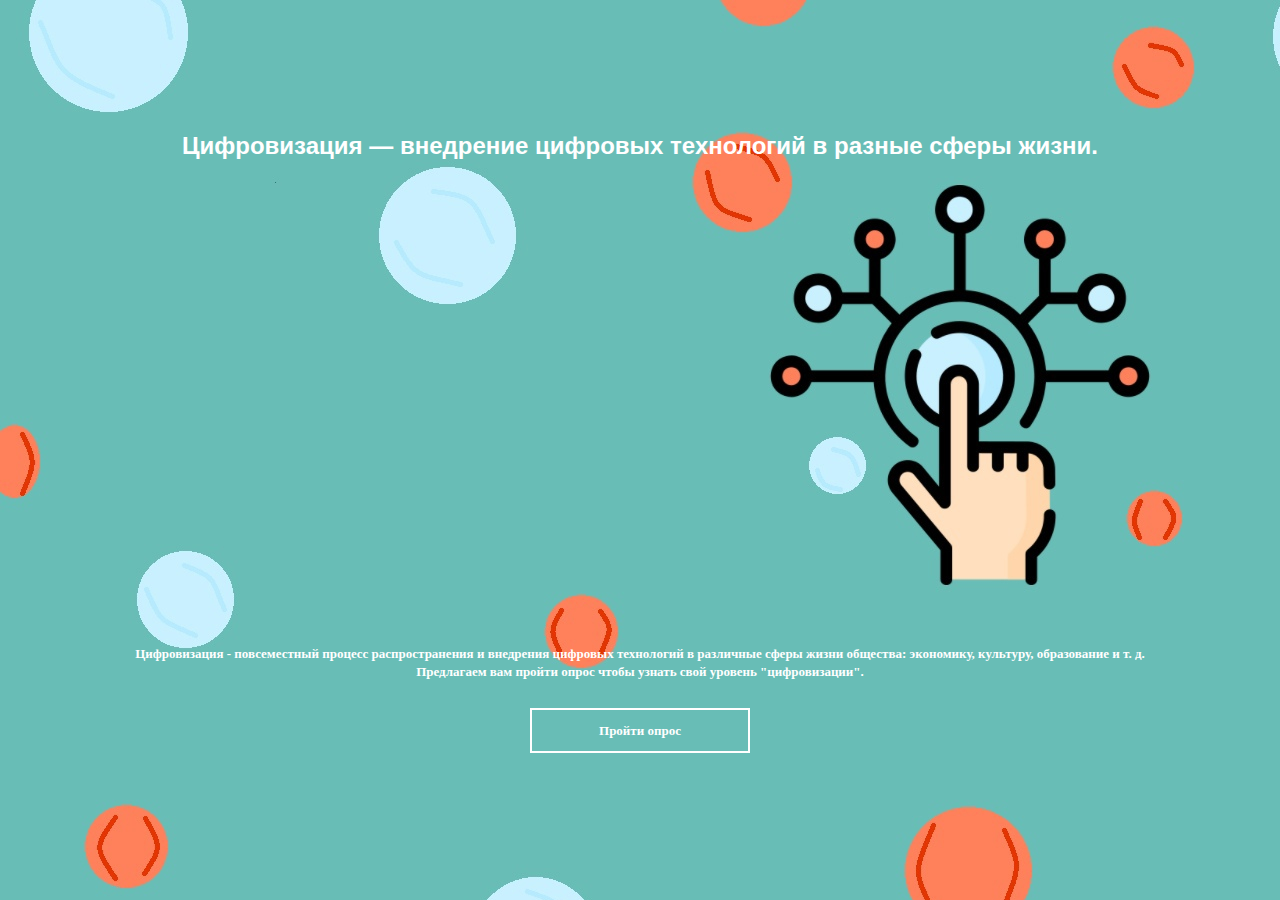
<file: index.html>
<!DOCTYPE html>
<html>
<head>
<title>Цифровизация</title>
<meta charset="utf-8">
<link rel="stylesheet"  href="main.css" >
<link rel="stylesheet" href="style.css">
</head>
<body>
	<div class="main">

<h2>
	<br>
	<br>
	<br>
	<br>
<center><b>Цифровизация — внедрение цифровых технологий в разные сферы жизни.</b></center>
<br>
	<br>
	<br>
	<br>
	<br>
	<br>
	<br>
	<br>
	<br>
	<br>
	<br>
	<br>
	<br>
	<br>
	<br>
	<br>

<br>
<center><font size = 2 face=Montserrat>Цифровизация - повсеместный процесс распространения и внедрения цифровых технологий в различные сферы жизни общества: экономику, культуру, образование и т. д.
<center><font size = 2 face=Montserrat> Предлагаем вам пройти опрос чтобы узнать свой уровень "цифровизации".</center></font>
<br>

<center><a class="ghost-button-size-transition" href="index2.html">Пройти опрос</a></center>
</div>
</body>
</html>
</file>
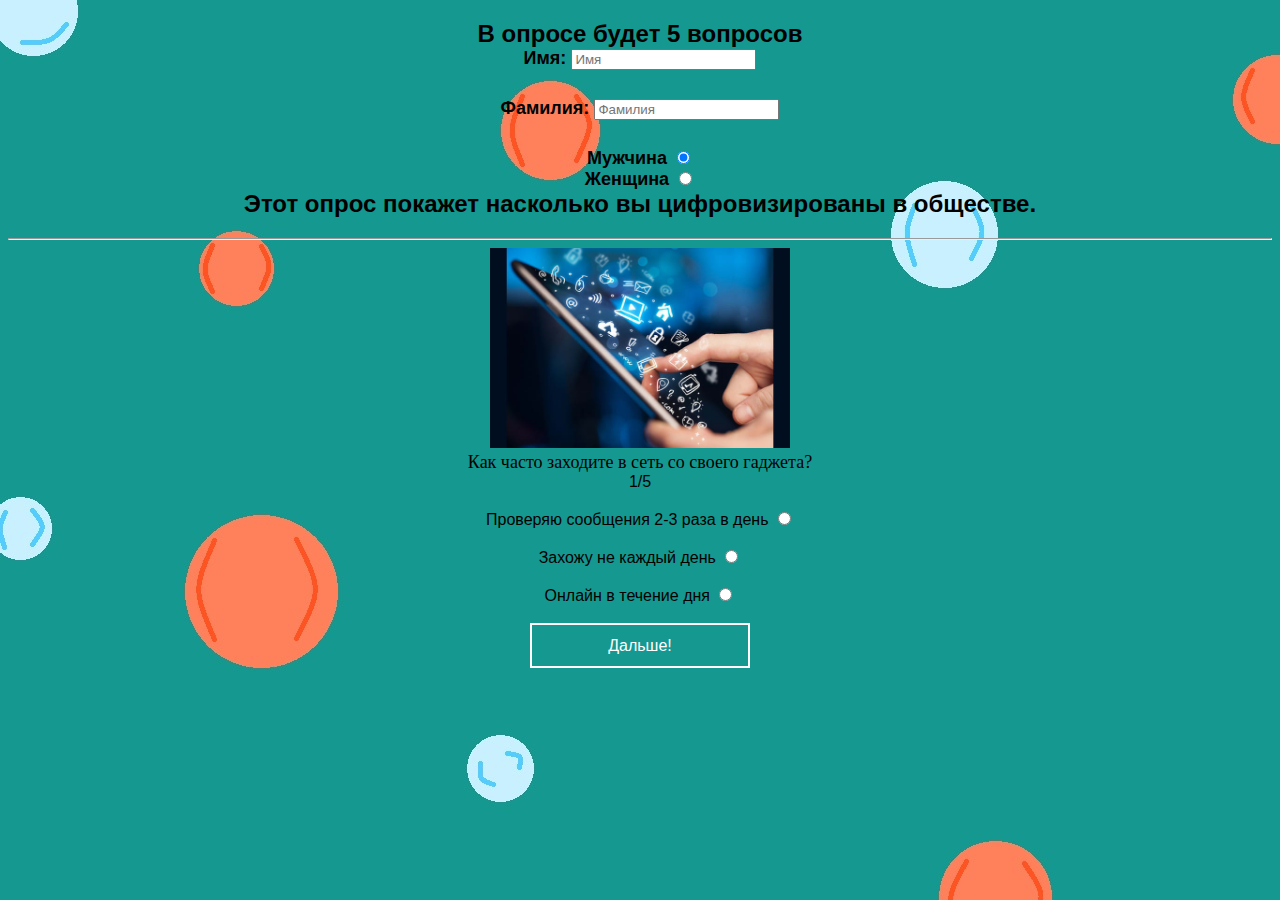
<file: index2.html>
<!DOCTYPE html>

<head>
<title>Цифровизация опрос</title>
</head>
<h2>
<center> <b>В опросе будет 5 вопросов</b></center>
<link rel="stylesheet"  href="main2.css" >
<link rel="stylesheet" href="style.css">

<form> <font size=4>
<center>Имя: <input type = "text" placeholder="Имя" required></center> <br>
<center>Фамилия: <input type = "text" placeholder="Фамилия" required> </center> <br>
<center>Мужчина <input type = "radio" name = "sex" value = "male" checked required></center>
<center>Женщина <input type = "radio" name = "sex" value = "female" required> <br></center>
</font></form>

<center>Этот опрос покажет насколько вы цифровизированы в обществе.</center>
</h1>

<body>
<hr>
<center><img src= gadjet.png width=300></center>
<center><font size = "4" face=Tahoma>Как часто заходите в сеть со своего гаджета?</font></center>
<center>1/5</center>
<form>
<br>
<center>Проверяю сообщения 2-3 раза в день  <input type = "radio" name = "zero" value = "nine"required></center>
<br>
<center>Захожу не каждый день <input type = "radio" name = "zero" value = "nine"required></center>
<br>
<center>Онлайн в течение дня <input type = "radio" name = "zero" value = "nine"required></center>
<br>
</form>
<center><a class="ghost-button-size-transition" href="index3.html">Дальше!</a></center>
<br><br>





</body>





</html>
</file>
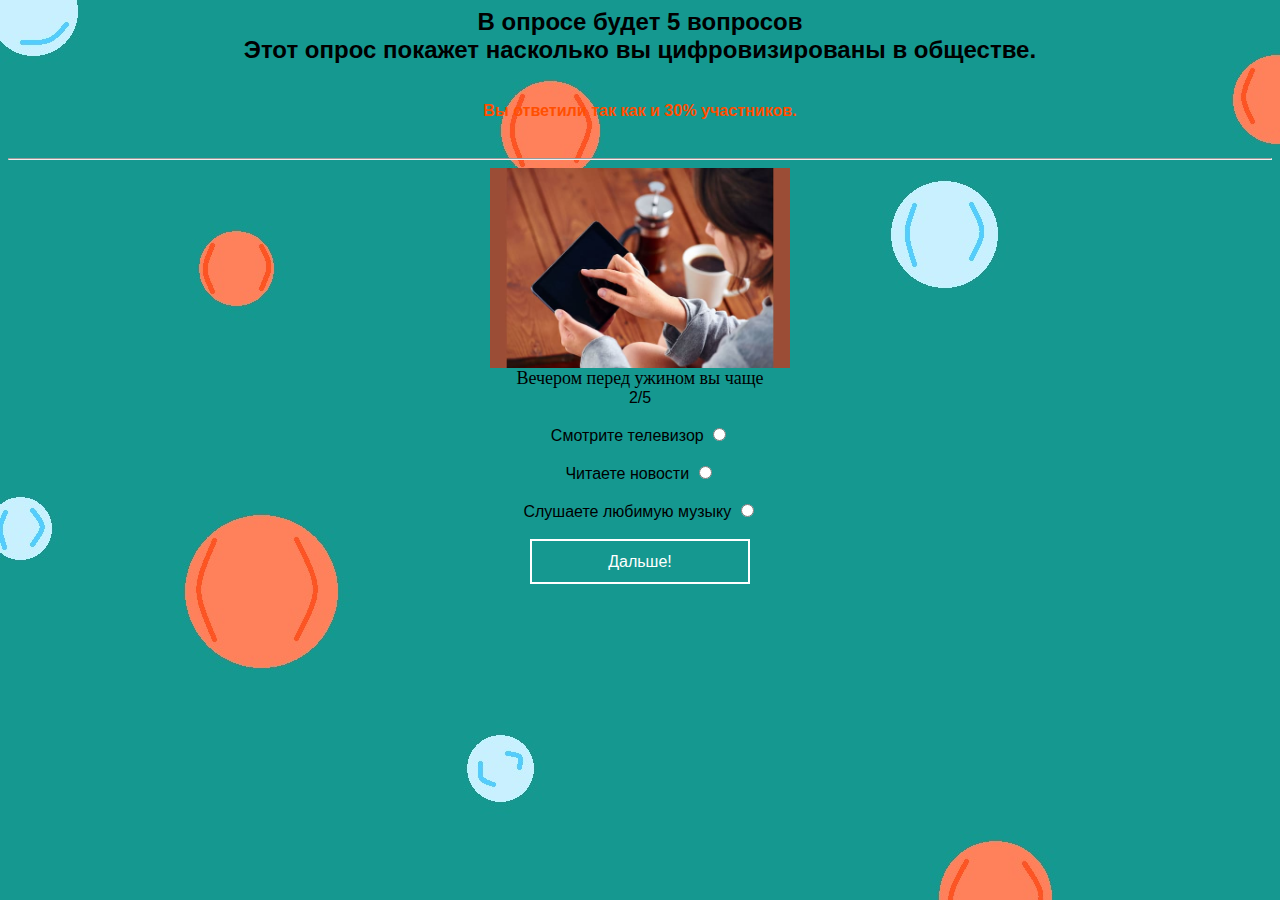
<file: index3.html>
<head>
<title>Цифровизация опрос</title>

</style>
</head>
<h2>
<center> <b>В опросе будет 5 вопросов</b></center>
<link rel="stylesheet"  href="main3.css" >
<link rel="stylesheet" href="style.css">


<center>Этот опрос покажет насколько вы цифровизированы в обществе.</center>
<center><h6 style="color: #ff4f00"> Вы ответили так как и 30% участников.</h6></center>
</h1>

<body>
<hr>
<center><img src = vladkron.jpg width=300></center>
<center><font size = "4" face=Tahoma>Вечером перед ужином вы чаще</font></center>
<center>2/5</center>
<form>
<br>
<center>Смотрите телевизор  <input type = "radio" name = "zero" value = "nine" required></center>
<br>
<center>Читаете новости <input type = "radio" name = "zero" value = "nine" required></center>
<br>
<center>Слушаете любимую музыку <input type = "radio"  value = "nine" required></center>
<br>
<center><form action="index4.html" target="_blank">
	<a class="ghost-button-size-transition" href="index4.html">Дальше!</a>

   
</form>
<br><br>





</body>





</html>
</file>
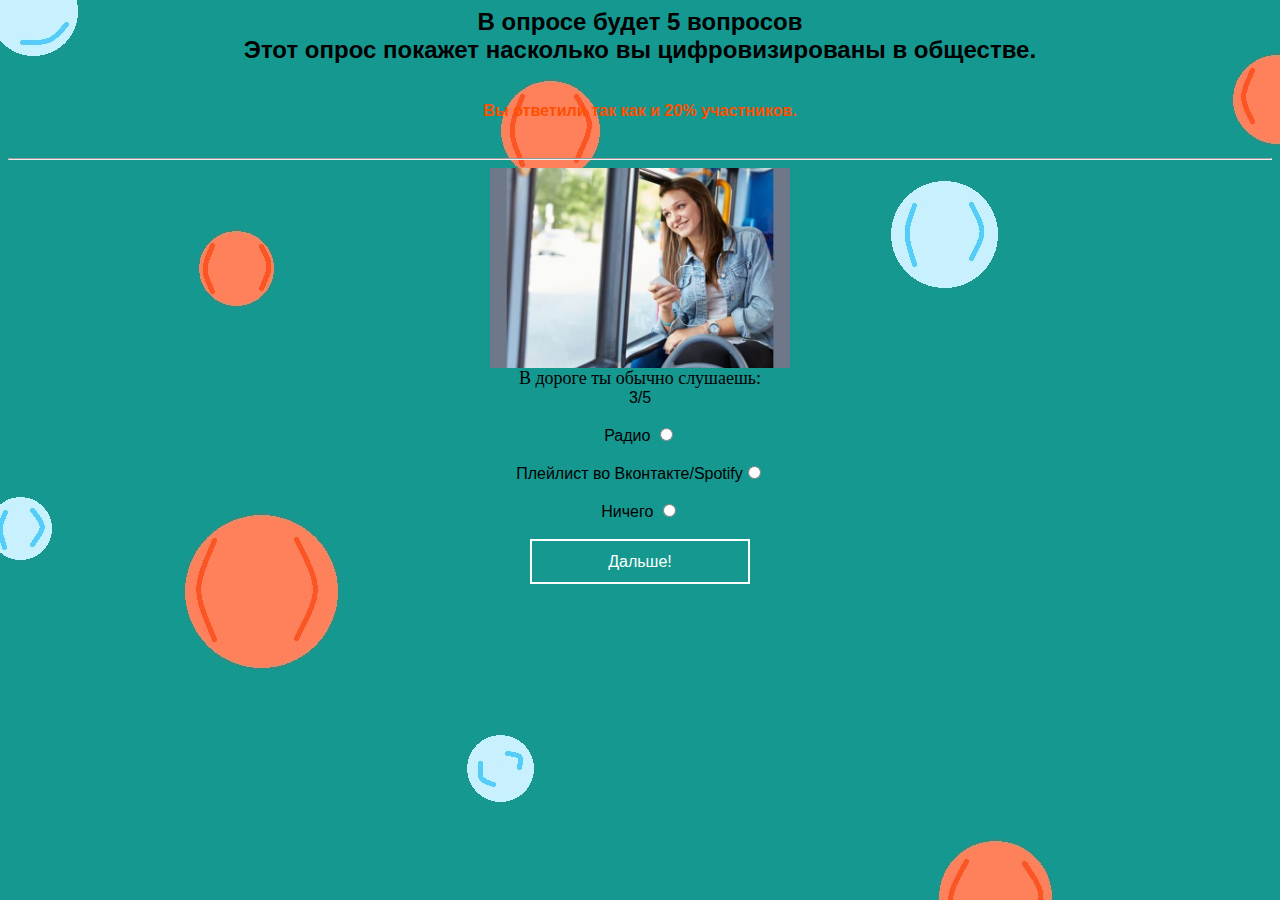
<file: index4.html>
<head>
<title>Цифровизация опрос</title>

</style>
</head>
<h2>
<center> <b>В опросе будет 5 вопросов</b></center>
<link rel="stylesheet"  href="main4.css" >
<link rel="stylesheet" href="style.css">


<center>Этот опрос покажет насколько вы цифровизированы в обществе.</center>
<center><h6 style="color: #ff4f00"> Вы ответили так как и 20% участников.</h6></center>
</h1>

<body>
<hr>
<center><img src= abai.jpg width=300></center>
<center><font size = "4" face=Tahoma>В дороге ты обычно слушаешь:</font></center>
<center>3/5</center>
<form>
<br>
<center>Радио  <input type = "radio" name = "zero" value = "nine"required></center>
<br>
<center>Плейлист во Вконтакте/Spotify<input type = "radio" name = "zero" value = "nine"required></center>
<br>
<center>Ничего <input type = "radio" name = "zero" value = "nine"required></center>
<br>
<center><form action="index3.html" target="_blank">
	<a class="ghost-button-size-transition" href="index5.html">Дальше!</a>

   
</form>
<br><br>





</body>





</html>
</file>
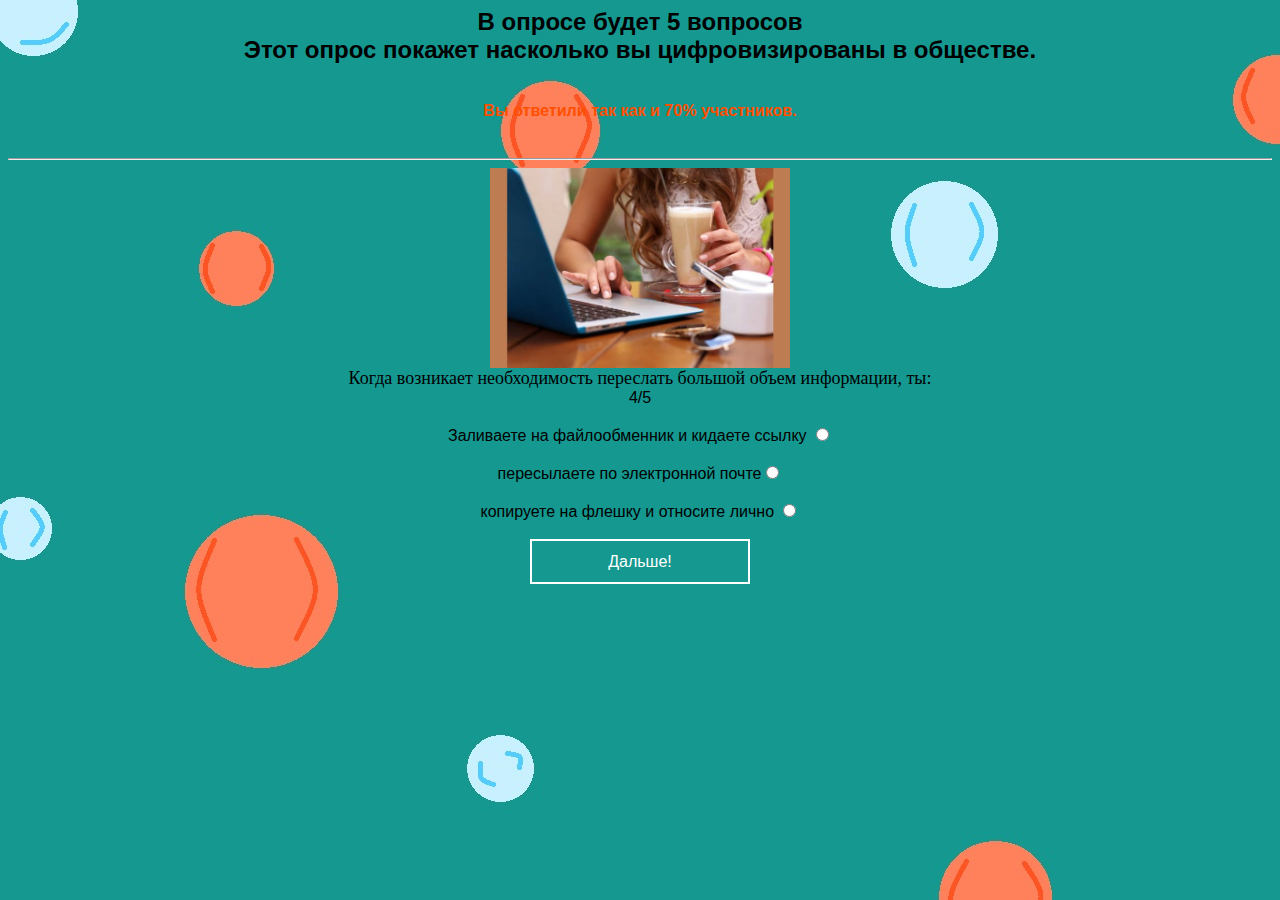
<file: index5.html>
<head>
<title>Цифровизация опрос</title>

</style>
</head>
<h2>
<center> <b>В опросе будет 5 вопросов</b></center>
<link rel="stylesheet"  href="main4.css" >
<link rel="stylesheet" href="style.css">


<center>Этот опрос покажет насколько вы цифровизированы в обществе.</center>
<center><h6 style="color: #ff4f00"> Вы ответили так как и 70% участников.</h6></center>
</h1>

<body>
<hr>
<center><img src= pakaz.jpg width=300></center>
<center><font size = "4" face=Tahoma>Когда возникает необходимость переслать большой объем информации, ты:</font></center>
<center>4/5</center>
<form>
<br>
<center>Заливаете на файлообменник и кидаете ссылку  <input type = "radio" name = "zero" value = "nine"required></center>
<br>
<center>пересылаете по электронной почте<input type = "radio" name = "zero" value = "nine"required></center>
<br>
<center>копируете на флешку и относите лично <input type = "radio" name = "zero" value = "nine"required></center>
<br>
<center><form action="index3.html" target="_blank">
	<a class="ghost-button-size-transition" href="index6.html">Дальше!</a>

   
</form>
<br><br>





</body>





</html>
</file>
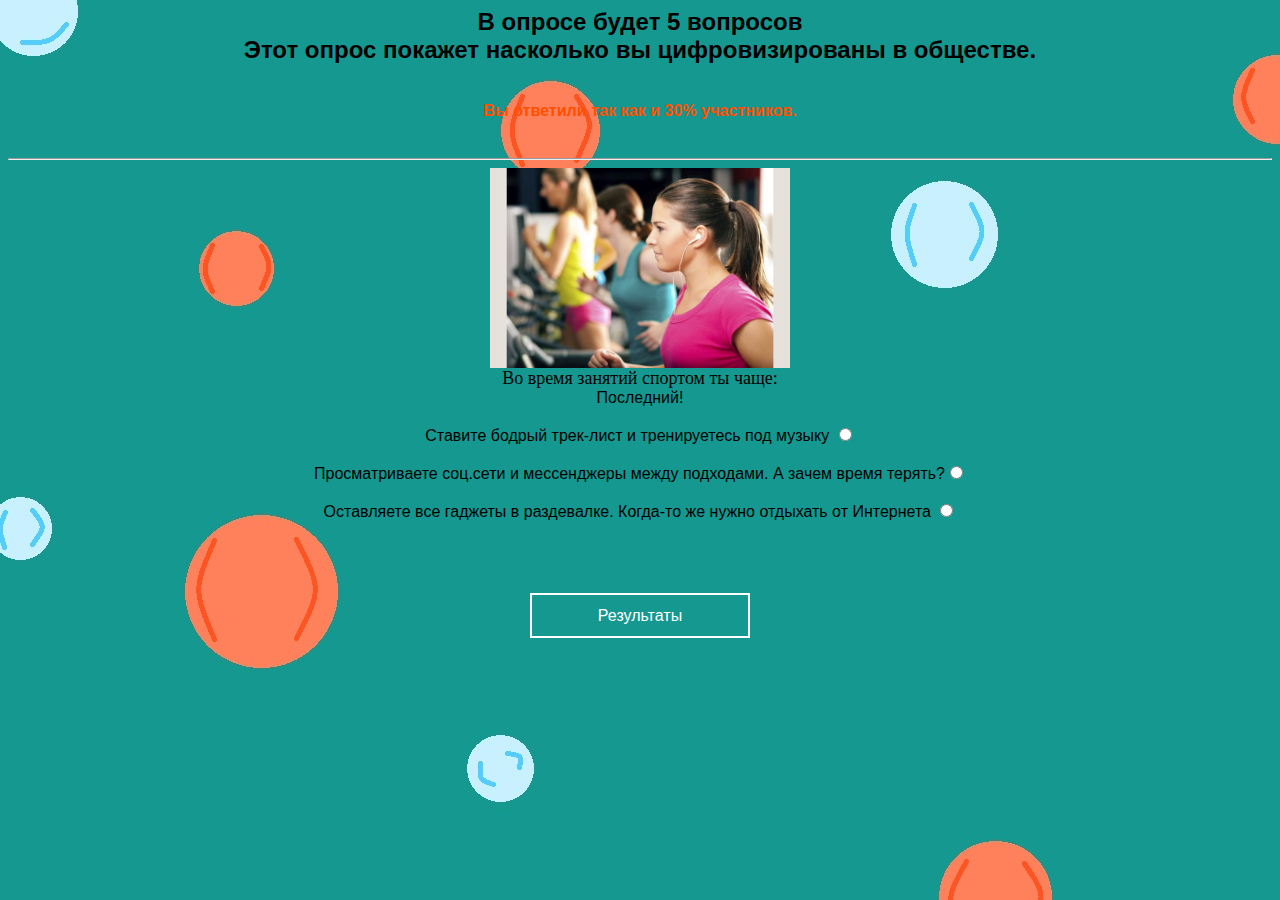
<file: index6.html>
<head>
<title>Цифровизация опрос</title>

</style>
</head>
<h2>
<center> <b>В опросе будет 5 вопросов</b></center>
<link rel="stylesheet"  href="main4.css" >
<link rel="stylesheet" href="style.css">


<center>Этот опрос покажет насколько вы цифровизированы в обществе.</center>
 <center><h6 style="color: #ff4f00"> Вы ответили так как и 30% участников.</h6></center>
</h1>

<body>
<hr>
<center><img src= vanya.jpg width=300></center>
<center><font size = "4" face=Tahoma>Во время занятий спортом ты чаще:</font></center>
<center>Последний!</center>
<form>
<br>
<center>Ставите бодрый трек-лист и тренируетесь под музыку  <input type = "radio" name = "zero" value = "nine"required></center>
<br>
<center>Просматриваете соц.сети и мессенджеры между подходами. А зачем время терять?<input type = "radio" name = "zero" value = "nine" required ></center>
<br>
<center>Оставляете все гаджеты в раздевалке. Когда-то же нужно отдыхать от Интернета <input type = "radio" name = "zero" value = "nine"required></center>
<br>
<center><form action="index3.html" target="_blank">
	<br>
	<br>
	<br>
	<a class="ghost-button-size-transition" href="index7.html">Результаты</a>

   
</form>
<br><br>





</body>





</html>
</file>
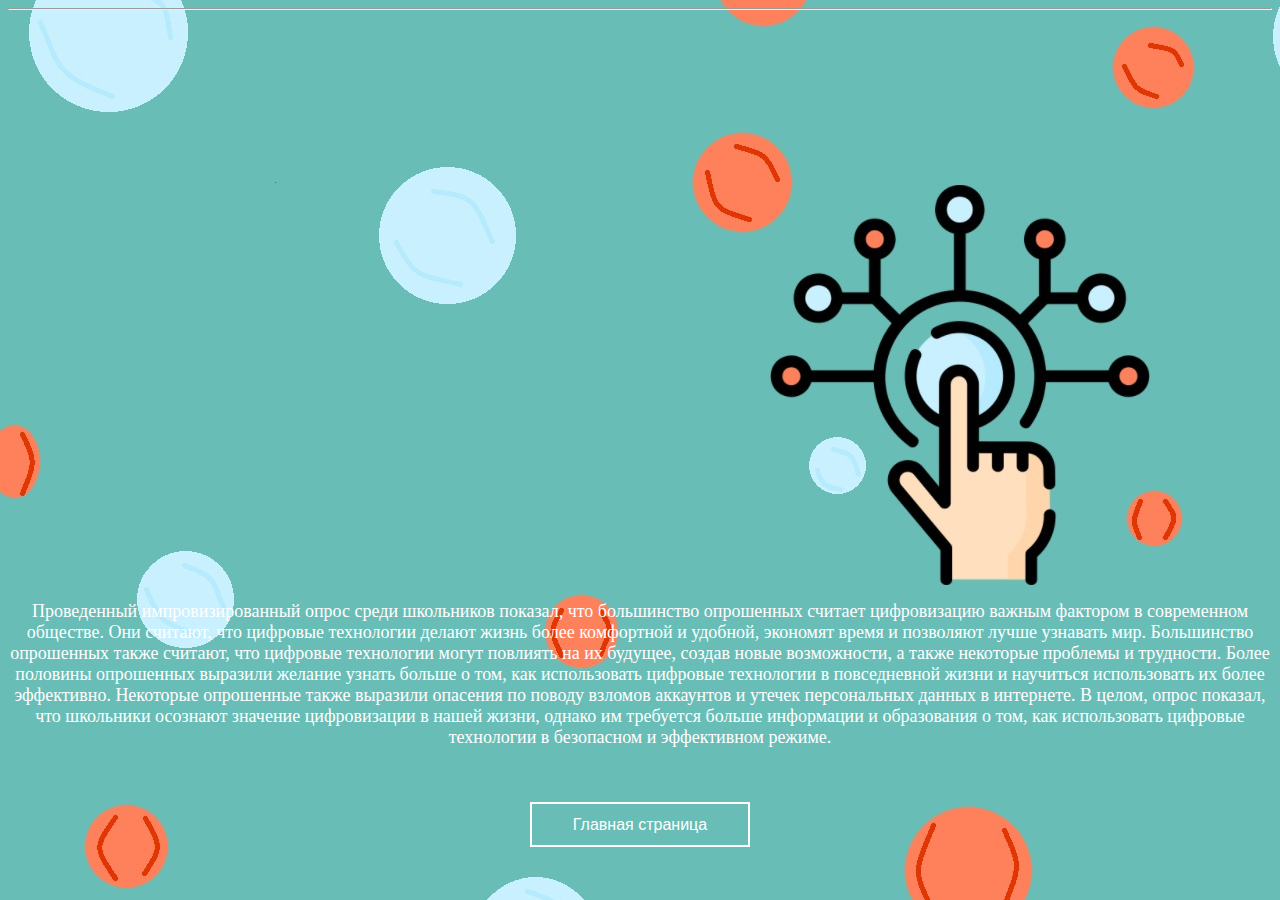
<file: index7.html>
<head>
<title>Цифровизация результаты</title>

</style>
</head>
<h2>
<center> <b></b></center>
<link rel="stylesheet"  href="main.css" >
<link rel="stylesheet" href="style.css">


<center></center>
</h1>

<body>
<hr>
<br>
<br>
<br>
<br>
<br>
<br>
<br>
<br>
<br>
<br>
<br>
<br>
<br>
<br>
<br>
<br>

<br>
<br>
<br>
<br>
<br>
<br>
<br>
<br>
<br>
<br>
<br>
<br>
<br>
<br>
<br>
<center><h6 style="color: #ff4f00"> </h6></center>
<center><font size = "4" face=Tahoma>Проведенный импровизированный опрос среди школьников показал, что большинство опрошенных считает цифровизацию важным фактором в современном обществе. Они считают, что цифровые технологии делают жизнь более комфортной и удобной, экономят время и позволяют лучше узнавать мир.

Большинство опрошенных также считают, что цифровые технологии могут повлиять на их будущее, создав новые возможности, а также некоторые проблемы и трудности. 

Более половины опрошенных выразили желание узнать больше о том, как использовать цифровые технологии в повседневной жизни и научиться использовать их более эффективно.

Некоторые опрошенные также выразили опасения по поводу взломов аккаунтов и утечек персональных данных в интернете.

В целом, опрос показал, что школьники осознают значение цифровизации в нашей жизни, однако им требуется больше информации и образования о том, как использовать цифровые технологии в безопасном и эффективном режиме.</font></center>
<br>
<br>
<br>

	<center> <a class="ghost-button-size-transition" href="index.html">Главная страница</a> </center> 

   
</form>
<br><br>
</file>
<file: main.css>
body {
	background: url(fone.jpg);
	color: #fff;
	font-family: sans-serif;
}

h1{
	text-transform: uppercase;
	text-align: center;
	margin-top: 150px;
	font-size: 50px;
}
p {
	font-size: 25px;
	display: block;
	margin: 0 auto;
	width: 80%;
}
</file>
<file: style.css>
.ghost-button-size-transition {
  display: inline-block;
  width: 200px;
  height: 25px;
  line-height: 25px;
  margin: 0 auto;
  padding: 8px;
  color: #fff;
  border: 2px solid #fff;
  text-align: center;
  outline: none;
  text-decoration: none;
  transition: width 0.3s ease-out,
              height 0.3s ease-out,
              line-height 0.3s ease-out;
}
.ghost-button-size-transition:hover,
.ghost-button-size-transition:active {
  width: 220px;
  height: 45px;
  line-height: 45px;
  transition: width 0.1s ease-in,
              height 0.1s ease-in,
              line-height 0.2s ease-in;
}
</file>
<file: main2.css>
body {
	background: url(fone2.jpg) ;
	color:#000;
	font-family: sans-serif;
}
</file>
<file: main3.css>
body {
	background: url(fone2.jpg) ;
	color:#000;
	font-family: sans-serif;
}
</file>
<file: main4.css>
body {
	background: url(fone2.jpg) ;
	color:#000;
	font-family: sans-serif;

}
</file>
